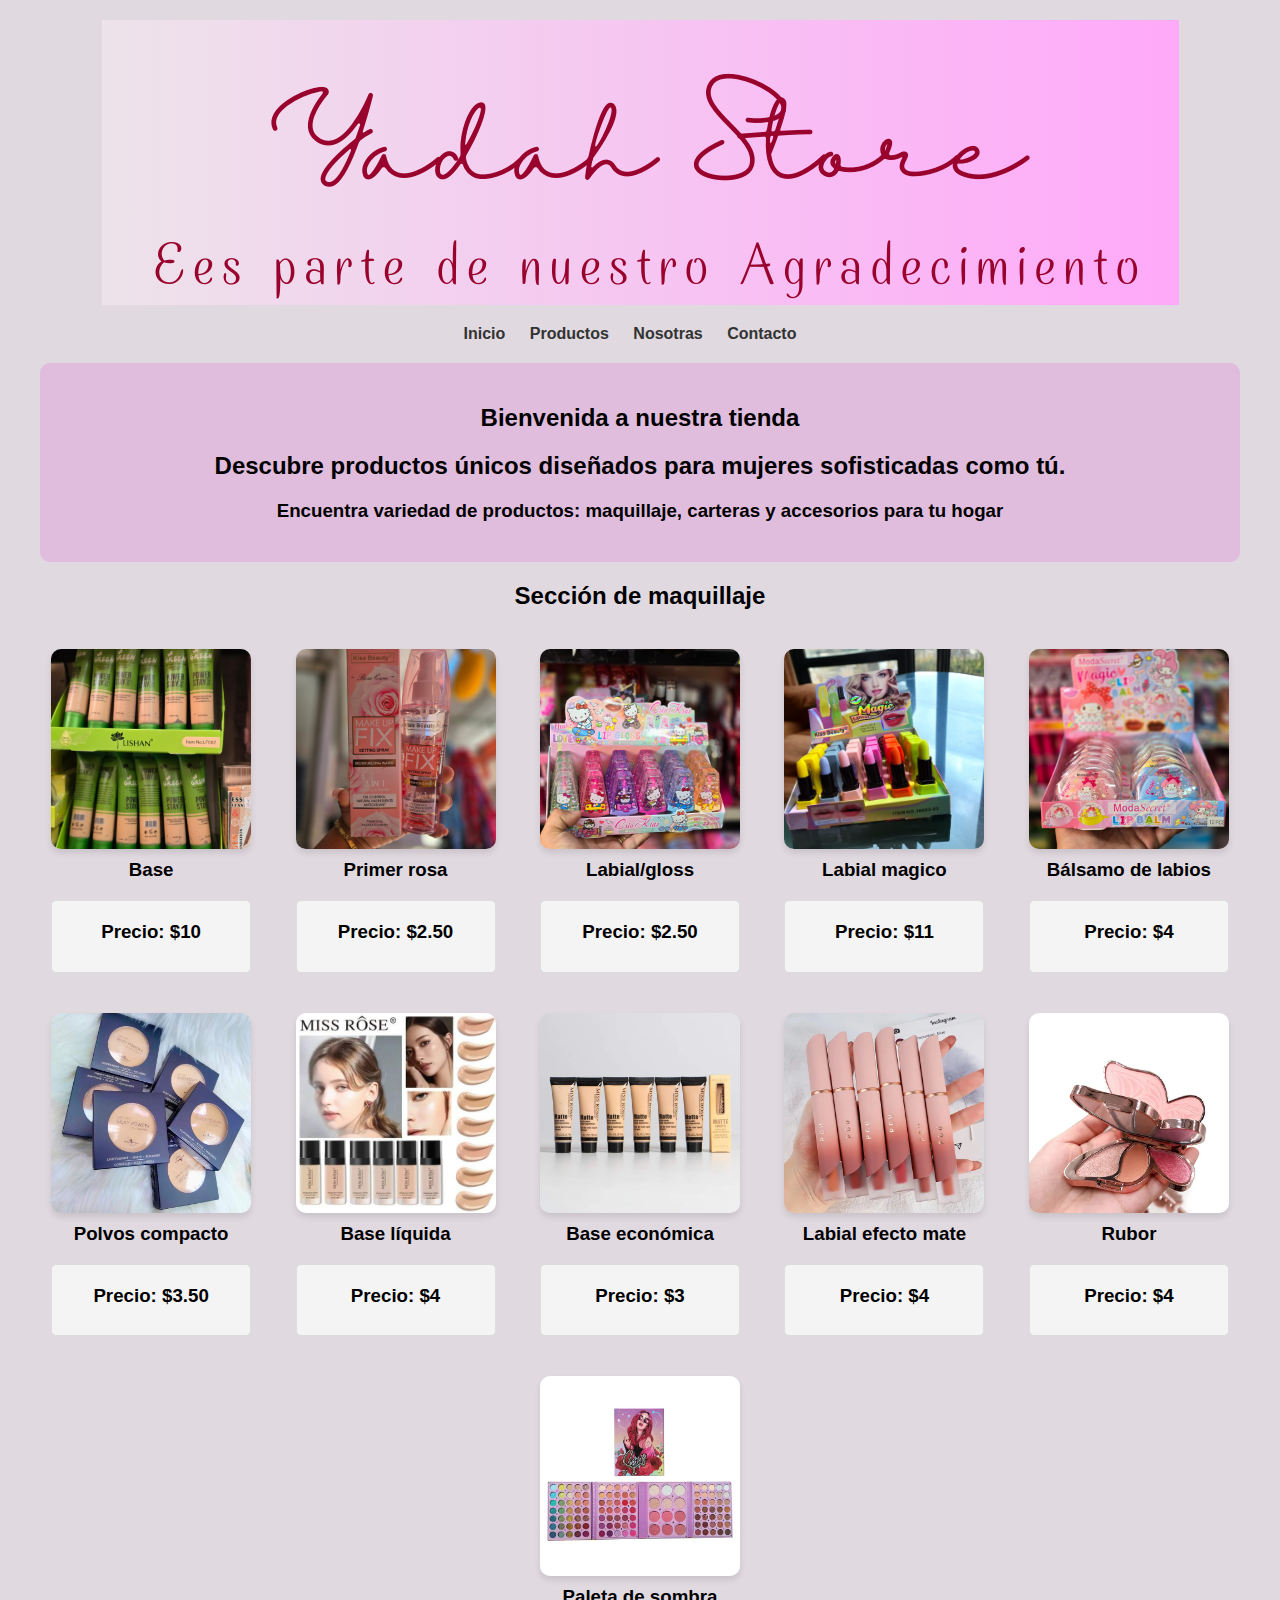
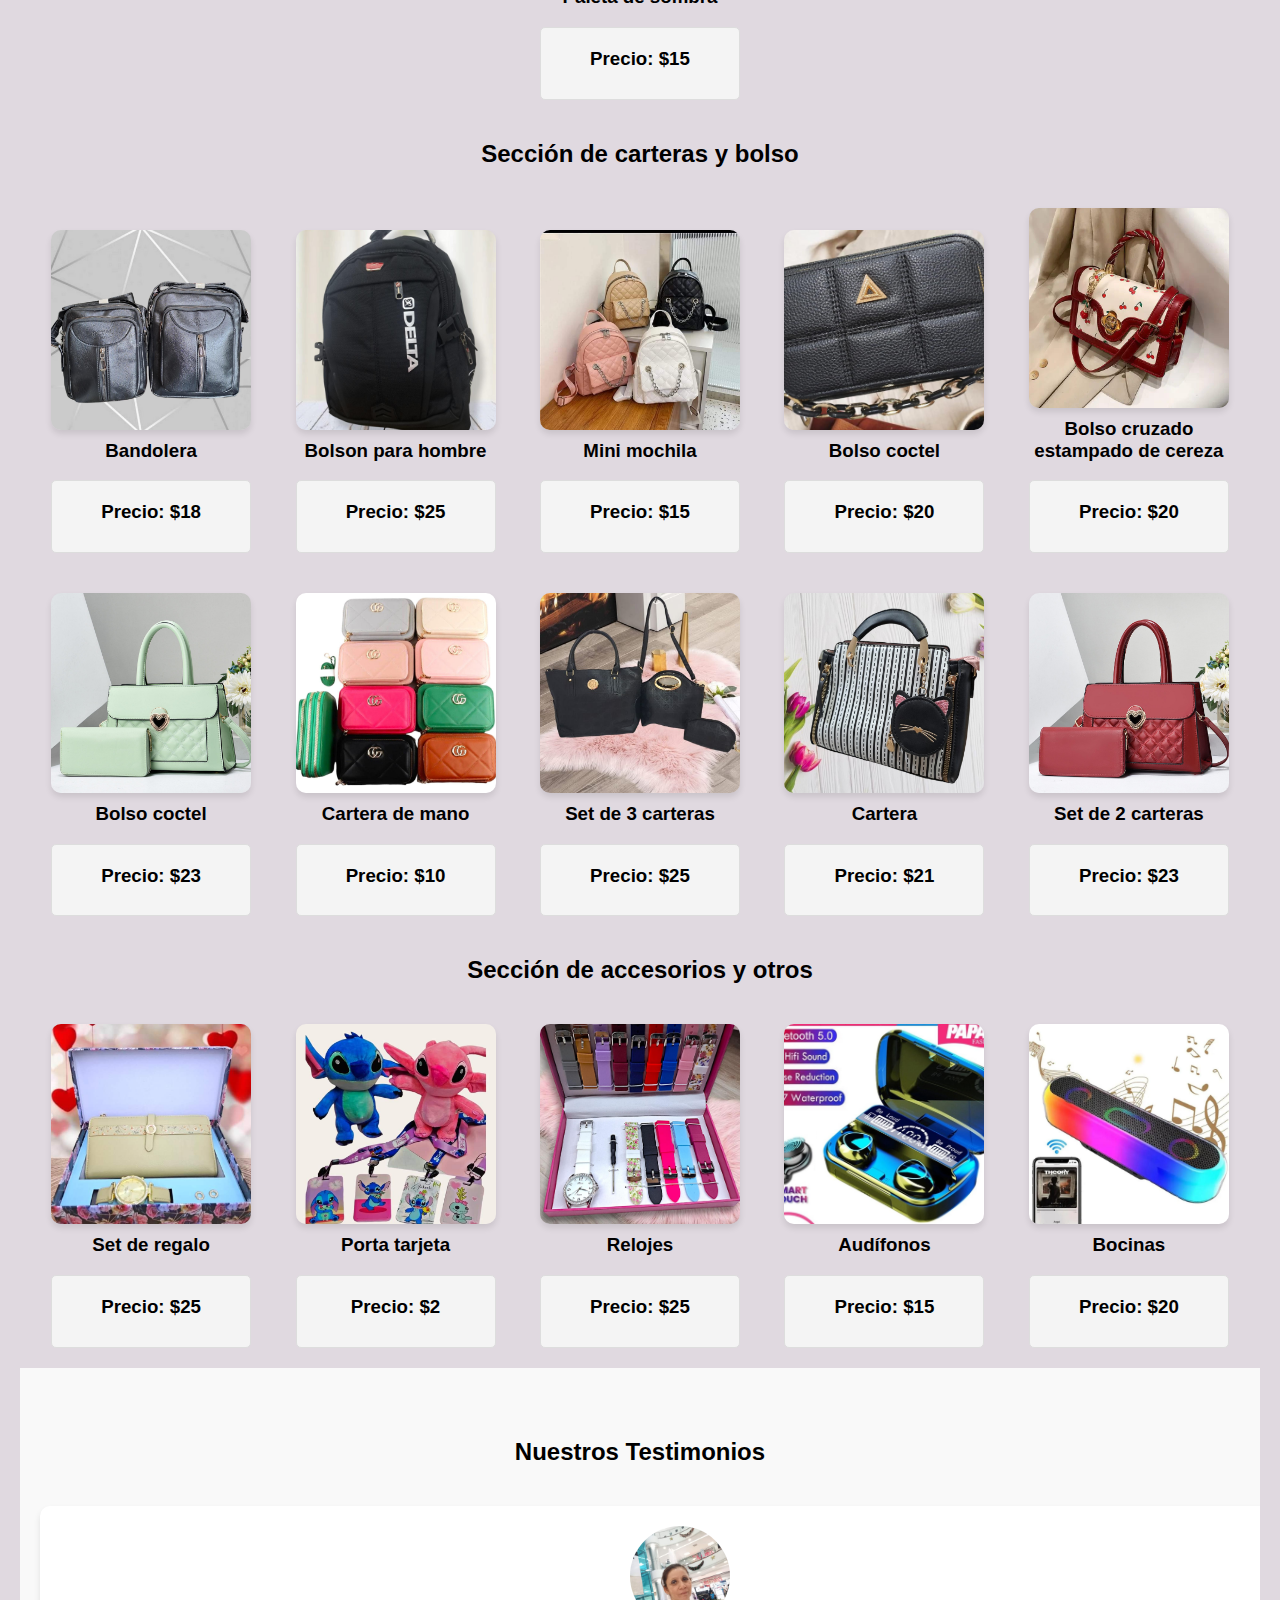
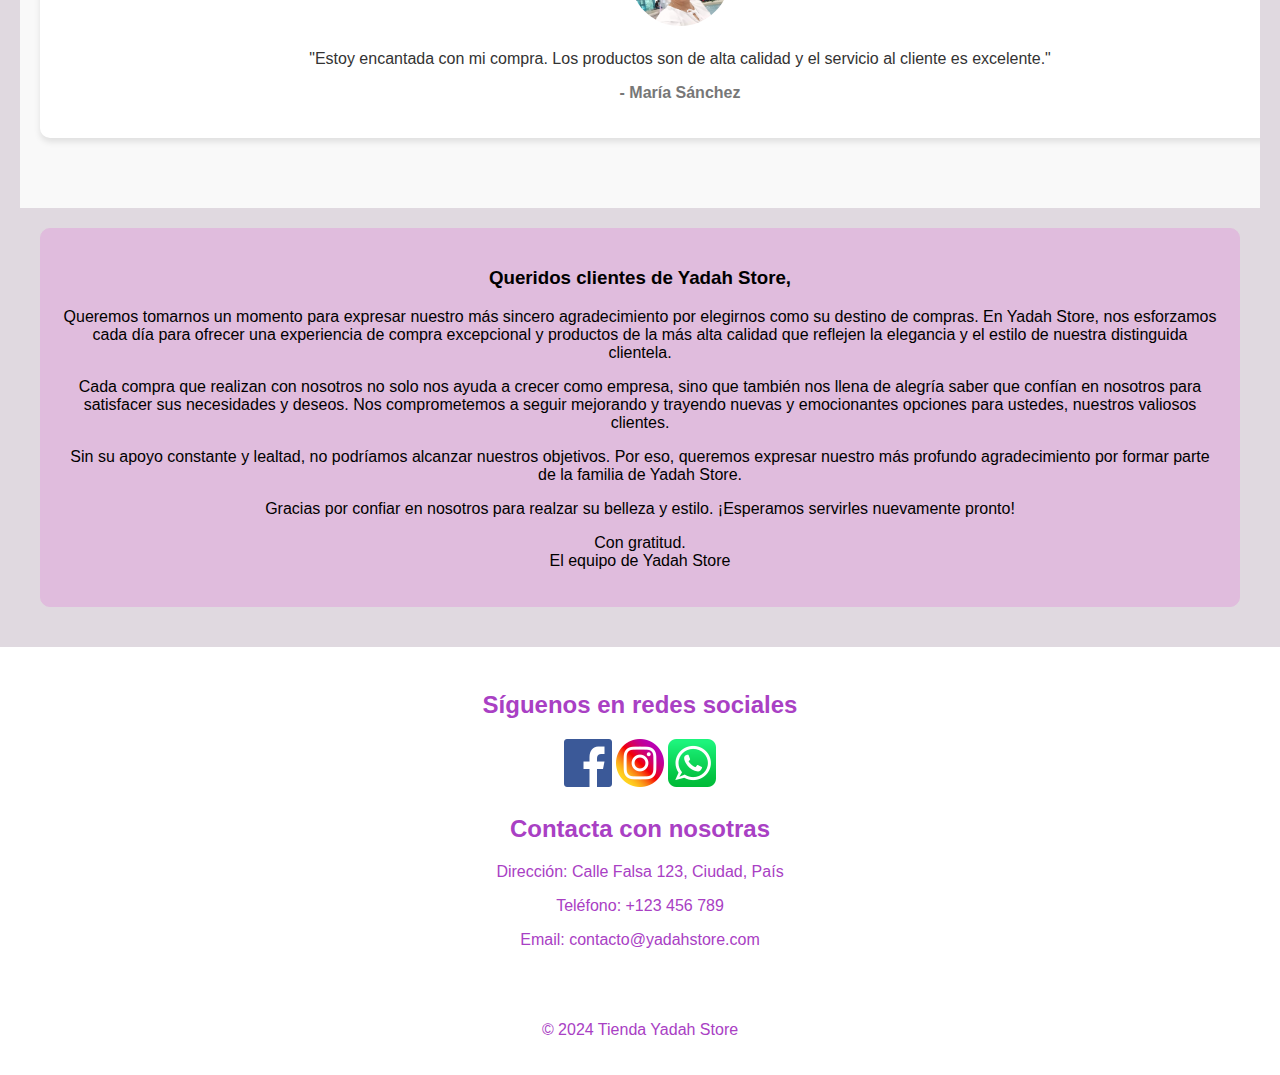
<file: index.html>
<!DOCTYPE html>
<html lang="en">
<head>
    <meta charset="UTF-8">
    <meta name="viewport" content="width=device-width, initial-scale=1.0">
    <title>Yadah Store</title>
    <link rel="stylesheet" href="css/Estilo.css">
    <script src="js/script.js"></script>
    <link rel="shortcut icon" href="Imegenes para el diseño we/icono Yaday Store.png" type="image/x-icon">
</head>
<!-- Violeta Sofia Martinez Puente 
Dalila Astrid Murcia Medina
ovidio jonathan zacapa patriz
emelin stefany miranda de valencia
 -->
 <body>
    <header>
        <div class="contenedor" style="text-align: center;"></div>
        <img src="Imegenes para el diseño we/Yaday Store (1).png">
        <nav>
            <ul>
                
                <li><a href="index.html">Inicio</a></li>
                <li><a href="#maquillaje">Productos</a></li>
                <li><a href="#nosotras">Nosotras</a></li>
                <li><a href="#contacto">Contacto</a></li>
            </ul>
        <section class="cuadro">
            <h2>Bienvenida a nuestra tienda</h2>
            <h2>Descubre productos únicos diseñados para mujeres sofisticadas como tú.</h2>
            <div class="cuadro-texto">
                <h3>Encuentra variedad de productos: maquillaje, carteras y accesorios para tu hogar</h3>
            </div>
        </section>
        <section id="maquillaje">
            <h2>Sección de maquillaje</h2>
            <div class="productos">
                <div class="producto">
                    <img src="Imegenes para el diseño we/bases.jpeg" alt="Base">
                    <h3>Base</h3>
                    <div class="precio-cuadro">
                        <h3>Precio: $10</h3>
                    </div>
                </div>
                <div class="producto">
                    <img src="Imegenes para el diseño we/agua de rosas.jpeg" alt="Primer rosa">
                    <h3>Primer rosa</h3>
                    <div class="precio-cuadro">
                        <h3>Precio: $2.50</h3>
                    </div>
                </div>
                <div class="producto">
                    <img src="Imegenes para el diseño we/lip gloos hello.jpeg" alt="Labial/gloss">
                    <h3>Labial/gloss</h3>
                    <div class="precio-cuadro">
                        <h3>Precio: $2.50</h3>
                    </div>
                </div>
                <div class="producto">
                    <img src="Imegenes para el diseño we/lip magic.jpeg" alt="Labial magico">
                    <h3>Labial magico</h3>
                    <div class="precio-cuadro">
                        <h3>Precio: $11</h3>
                    </div>
                </div>
                <div class="producto">
                    <img src="Imegenes para el diseño we/lip balm.jpeg" alt="Bálsamo de labios">
                    <h3>Bálsamo de labios</h3>
                    <div class="precio-cuadro">
                        <h3>Precio: $4</h3>
                    </div>
                </div>
                <div class="producto">
                    <img src="Imegenes para el diseño we/polvos.jpeg" alt="Polvos compacto">
                    <h3>Polvos compacto</h3>
                    <div class="precio-cuadro">
                        <h3>Precio: $3.50</h3>
                    </div>
                </div>
                <div class="producto">
                    <img src="Imegenes para el diseño we/base.jpeg" alt="Base líquida">
                    <h3>Base líquida</h3>
                    <div class="precio-cuadro">
                        <h3>Precio: $4</h3>
                    </div>
                </div>
                <div class="producto">
                    <img src="Imegenes para el diseño we/base (2).jpeg" alt="Base económica">
                    <h3>Base económica</h3>
                    <div class="precio-cuadro">
                        <h3>Precio: $3</h3>
                    </div>
                </div>
                <div class="producto">
                    <img src="Imegenes para el diseño we/labiales.jpeg" alt="Labial efecto mate">
                    <h3>Labial efecto mate</h3>
                    <div class="precio-cuadro">
                        <h3>Precio: $4</h3>
                    </div>
                </div>
                <div class="producto">
                    <img src="Imegenes para el diseño we/sombras.jpeg" alt="Rubor">
                    <h3>Rubor</h3>
                    <div class="precio-cuadro">
                        <h3>Precio: $4</h3>
                    </div>
                </div>
                <div class="producto">
                    <img src="Imegenes para el diseño we/paleta de maquillaje.jpeg" alt="Paleta de sombra">
                    <h3>Paleta de sombra</h3>
                    <div class="precio-cuadro">
                        <h3>Precio: $15</h3>
                    </div>
                </div>
            </div>
         </section>
         <!-- Más secciones de productos aquí -->
         <section class="productos">
            <h2>Sección de carteras y bolso</h2>
            <div class="producto">
                <img src="Imegenes para el diseño we/bandoleras.jpeg" alt="Bandolera">
                <h3>Bandolera</h3>
                <div class="precio-cuadro">
                    <h3>Precio: $18</h3>
                </div>
            </div>
            <div class="producto">
                <img src="Imegenes para el diseño we/bolson hombre.jpeg" alt="Bolson para hombre">
                <h3>Bolson para hombre</h3>
                <div class="precio-cuadro">
                    <h3>Precio: $25</h3>
                </div>
            </div>
            <div class="producto">
                <img src="Imegenes para el diseño we/bolsones.jpeg" alt="Mini mochila">
                <h3>Mini mochila</h3>
                <div class="precio-cuadro">
                    <h3>Precio: $15</h3>
                </div>
            </div>
            <div class="producto">
                <img src="Imegenes para el diseño we/cartera de mano.jpeg" alt="Bolso coctel">
                <h3>Bolso coctel</h3>
                <div class="precio-cuadro">
                    <h3>Precio: $20</h3>
                </div>
            </div>
            <div class="producto">
                <img src="Imegenes para el diseño we/carteras cerr.jpeg" alt="Bolso cruzado estampado de cereza">
                <h3>Bolso cruzado estampado de cereza</h3>
                <div class="precio-cuadro">
                    <h3>Precio: $20</h3>
                </div>
            </div>
            <div class="producto">
                <img src="Imegenes para el diseño we/cartera2.jpeg" alt="Bolso coctel">
                <h3>Bolso coctel</h3>
                <div class="precio-cuadro">
                    <h3>Precio: $23</h3>
                </div>
            </div>
            <div class="producto">
                <img src="Imegenes para el diseño we/carteras.jpeg" alt="Cartera de mano">
                <h3>Cartera de mano</h3>
                <div class="precio-cuadro">
                    <h3>Precio: $10</h3>
                </div>
            </div>
            <div class="producto">
                <img src="Imegenes para el diseño we/set carteras.jpeg" alt="Set de 3 carteras">
                <h3>Set de 3 carteras</h3>
                <div class="precio-cuadro">
                    <h3>Precio: $25</h3>
                </div>
            </div>
            <div class="producto">
                <img src="Imegenes para el diseño we/cartera3.jpeg" alt="Cartera">
                <h3>Cartera</h3>
                <div class="precio-cuadro">
                    <h3>Precio: $21</h3>
                </div>
            </div>
            <div class="producto">
                <img src="Imegenes para el diseño we/set de 2 piezas carteras.jpeg" alt="Set de 2 carteras">
                <h3>Set de 2 carteras</h3>
                <div class="precio-cuadro">
                    <h3>Precio: $23</h3>
                </div>
            </div>
        </section>
        <section class="productos">
            <h2>Sección de accesorios y otros</h2>
        
            <div class="producto">
                <a href="detalle_set_regalo.html">
                    <img src="Imegenes para el diseño we/ser de regalo.jpeg" alt="Set de regalo">
                </a>
                <h3>Set de regalo</h3>
                <div class="precio-cuadro">
                    <h3>Precio: $25</h3>
                </div>
            </div>
        
            <div class="producto">
                <a href="detalle_porta_tarjeta.html">
                    <img src="Imegenes para el diseño we/porta tarjetas.jpeg" alt="Porta tarjeta">
                </a>
                <h3>Porta tarjeta</h3>
                <div class="precio-cuadro">
                    <h3>Precio: $2</h3>
                </div>
            </div>
        
            <div class="producto">
                <a href="detalle_relojes.html">
                    <img src="Imegenes para el diseño we/Relojes.jpeg" alt="Relojes">
                </a>
                <h3>Relojes</h3>
                <div class="precio-cuadro">
                    <h3>Precio: $25</h3>
                </div>
            </div>
        
            <div class="producto">
                <a href="detalle_audifonos.html">
                    <img src="Imegenes para el diseño we/audifonos.jpeg" alt="Audífonos">
                </a>
                <h3>Audífonos</h3>
                <div class="precio-cuadro">
                    <h3>Precio: $15</h3>
                </div>
            </div>
        
            <div class="producto">
                <a href="detalle_bocinas.html">
                    <img src="Imegenes para el diseño we/bocina.jpeg" alt="Bocinas">
                </a>
                <h3>Bocinas</h3>
                <div class="precio-cuadro">
                    <h3>Precio: $20</h3>
                </div>
            </div>
        </section>
        <section class="testimonios">
            <h2>Nuestros Testimonios</h2>
            <div class="carousel">
                <div class="carousel-inner">
                    <div class="testimonio active">
                        <div class="imagen-testimonio">
                            <img src="Imegenes para el diseño we/señora 3.jpeg" alt="Testimonio 1">
                        </div>
                        <p class="texto-testimonio">"Estoy encantada con mi compra. Los productos son de alta calidad y el servicio al cliente es excelente."</p>
                        <p class="nombre-cliente">- María Sánchez</p>
                    </div>
        
                    <div class="testimonio">
                        <div class="imagen-testimonio">
                            <img src="Imegenes para el diseño we/señora 2.jpeg" alt="Testimonio 2">
                        </div>
                        <p class="texto-testimonio">"Nunca antes había encontrado productos tan perfectos para mi piel. ¡Definitivamente los recomendaré!."</p>
                        <p class="nombre-cliente">- Carla María</p>
                    </div>
        
                    <div class="testimonio">
                        <div class="imagen-testimonio">
                            <img src="Imegenes para el diseño we/señora 1.jpeg" alt="Testimonio 3">
                        </div>
                        <p class="texto-testimonio">"Son de excelente calidad y buen precio. La vendedora muy amable."</p>
                        <p class="nombre-cliente">- Andrea López</p>
                    </div>
                </div>
        
                <a class="carousel-control prev" href="#carouselExampleControls" role="button" data-slide="prev">
                    <span class="carousel-control-prev-icon" aria-hidden="true"></span>
                    <span class="sr-only"></span>
                </a>
                
                <a class="carousel-control next" href="#carouselExampleControls" role="button" data-slide="next">
                    <span class="carousel-control-next-icon" aria-hidden="true"></span>
                    <spa class="sr-only">
                </a>
            </div>
        </section>
</section>
<section id="nosotras">
    <div class="cuadro">
        <h3>Queridos clientes de Yadah Store,</h3>
        <p>Queremos tomarnos un momento para expresar nuestro más sincero agradecimiento por elegirnos como su destino de compras. En Yadah Store, nos esforzamos cada día para ofrecer una experiencia de compra excepcional y productos de la más alta calidad que reflejen la elegancia y el estilo de nuestra distinguida clientela.</p>
        <p>Cada compra que realizan con nosotros no solo nos ayuda a crecer como empresa, sino que también nos llena de alegría saber que confían en nosotros para satisfacer sus necesidades y deseos. Nos comprometemos a seguir mejorando y trayendo nuevas y emocionantes opciones para ustedes, nuestros valiosos clientes.</p>
        <p>Sin su apoyo constante y lealtad, no podríamos alcanzar nuestros objetivos. Por eso, queremos expresar nuestro más profundo agradecimiento por formar parte de la familia de Yadah Store.</p>
  <p>Gracias por confiar en nosotros para realzar su belleza y estilo. ¡Esperamos servirles nuevamente pronto!</p>
        <p>Con gratitud.<br>El equipo de Yadah Store</p>
    </div>
</section>
</header>
<footer>
<div class="contenedor">
    <div class="cuadro-redes">
        <h3>Síguenos en redes sociales</h3>
        <div id="contacto">
            <a href="https://www.facebook.com/profile.php?id=100095269522471&mibextid=ZbWKwL" target="_blank"><img src="Imegenes para el diseño we/317727_facebook_social media_social_icon.png" alt="Facebook"></a>
            <a href="https://www.instagram.com/yadah_store2023?utm_source=qr&igsh=dHdxd3p3bmFxbmc3" target="_blank"><img src="Imegenes para el diseño we/3225191_app_instagram_logo_media_popular_icon (1).png" alt="Instagram"></a>
            <a href="https://wa.me/qr/DVQPCH6FR6S5F1" target="_blank"><img src="Imegenes para el diseño we/4102606_applications_media_social_whatsapp_icon.png" alt="Whatsapp"></a>
        </div>
    </div>
</div>
    <div class="cuadro-txt">
        <h3>Contacta con nosotras</h3>
        <p>Dirección: Calle Falsa 123, Ciudad, País</p>
        <p>Teléfono: +123 456 789</p>
        <p>Email: contacto@yadahstore.com</p>
    </div>
</div>
</footer>

<footer>
<p>&copy; 2024 Tienda Yadah Store</p>
</footer>
</body>
</html>
</file>
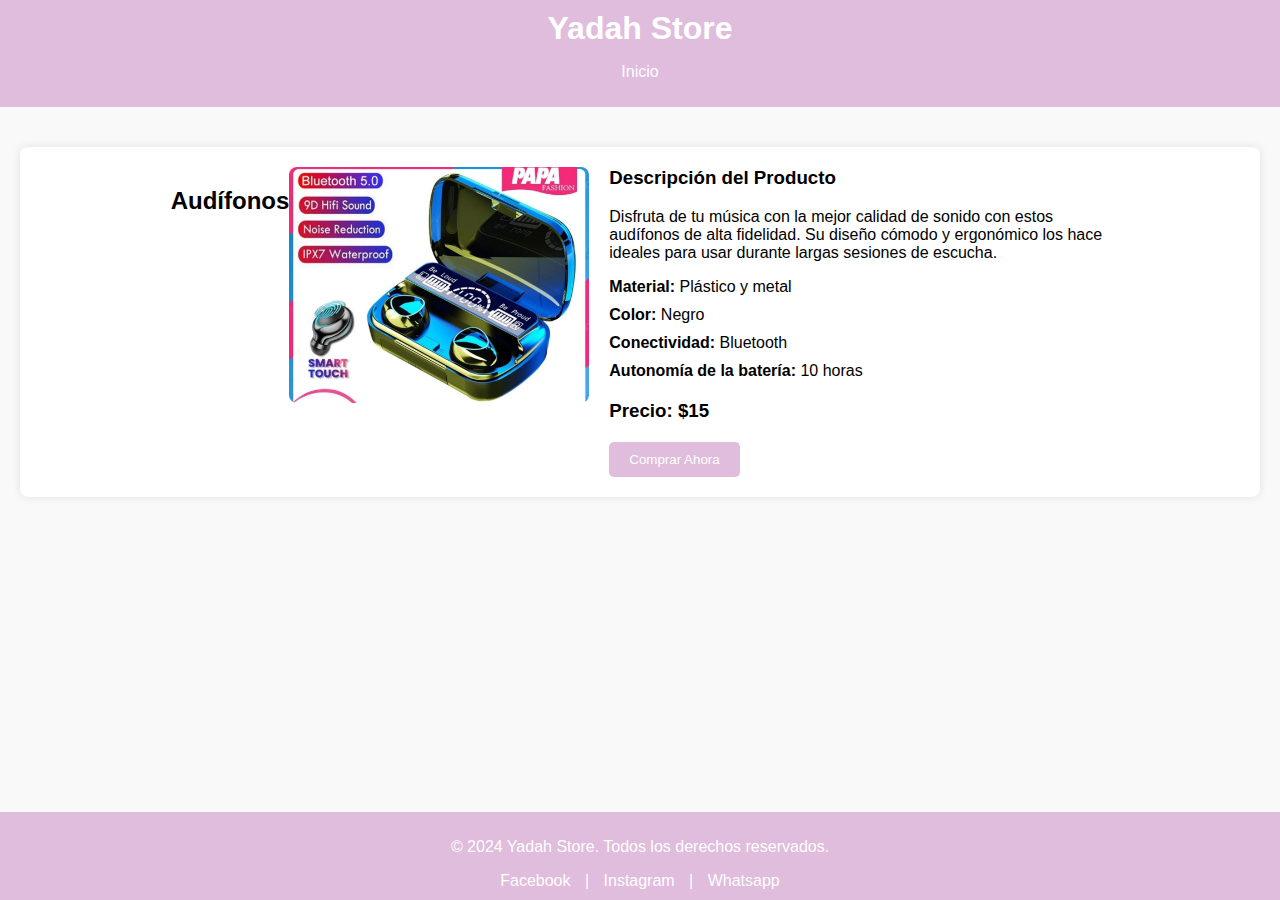
<file: detalle_audifonos.html>
<!DOCTYPE html>
<html lang="es">
<head>
    <meta charset="UTF-8">
    <meta name="viewport" content="width=device-width, initial-scale=1.0">
    <title>Detalles de los Audífonos</title>
    <link rel="stylesheet" href="css/css_detalles_audifinos.css">
</head>
<body>
    <header>
        <h1>Yadah Store</h1>
        <nav>
            <ul>
                <li><a href="index.html">Inicio</a></li>
            </ul>
        </nav>
    </header>
    <main>
        <section class="producto-detalle">
            <h2>Audífonos</h2>
            <div class="producto-imagen">
                <img src="Imegenes para el diseño we/audifonos.jpeg" alt="Audífonos">
            </div>
            <div class="producto-info">
                <h3>Descripción del Producto</h3>
                <p>Disfruta de tu música con la mejor calidad de sonido con estos audífonos de alta fidelidad. Su diseño cómodo y ergonómico los hace ideales para usar durante largas sesiones de escucha.</p>
                <ul>
                    <li><strong>Material:</strong> Plástico y metal</li>
                    <li><strong>Color:</strong> Negro</li>
                    <li><strong>Conectividad:</strong> Bluetooth</li>
                    <li><strong>Autonomía de la batería:</strong> 10 horas</li>
                </ul>
                <div class="precio">
                    <h3>Precio: $15</h3>
                </div>
                <button class="comprar-btn">Comprar Ahora</button>
            </div>
        </section>
    </main>
    <footer>
        <p>&copy; 2024 Yadah Store. Todos los derechos reservados.</p>
        <div class="redes-sociales">
            <a href="https://www.facebook.com/profile.php?id=100095269522471&mibextid=ZbWKwL" target="_blank">Facebook</a> |
            <a href="https://www.instagram.com/yadah_store2023?utm_source=qr&igsh=dHdxd3p3bmFxbmc3" target="_blank">Instagram</a> |
            <a href="https://wa.me/qr/DVQPCH6FR6S5F1" target="_blank">Whatsapp</a>
        </div>
    </footer>
</body>
</html>
</file>
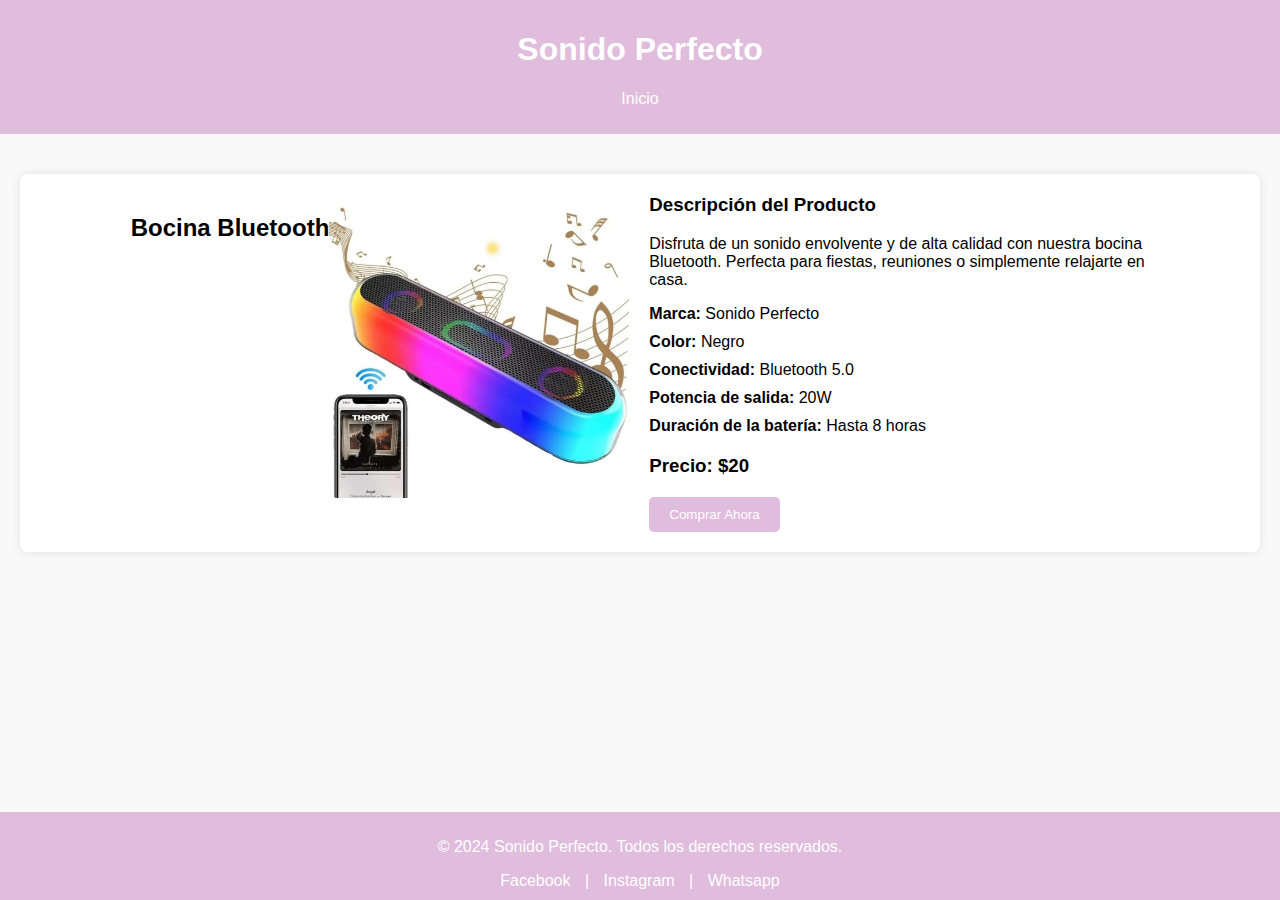
<file: detalle_bocinas.html>
<!DOCTYPE html>
<html lang="es">
<head>
    <meta charset="UTF-8">
    <meta name="viewport" content="width=device-width, initial-scale=1.0">
    <title>Detalles de la Bocina</title>
    <link rel="stylesheet" href="css/css_detalle_boina.css">
</head>
<body>
    <header>
        <h1>Sonido Perfecto</h1>
        <nav>
            <ul>
                <li><a href="index.html">Inicio</a></li>
            </ul>
        </nav> 
    </header>
    <main>
        <section class="producto-detalle">
            <h2>Bocina Bluetooth</h2>
            <div class="producto-imagen">
                <img src="Imegenes para el diseño we/bocina.jpeg" alt="Bocina Bluetooth">
            </div>
            <div class="producto-info">
                <h3>Descripción del Producto</h3>
                <p>Disfruta de un sonido envolvente y de alta calidad con nuestra bocina Bluetooth. Perfecta para fiestas, reuniones o simplemente relajarte en casa.</p>
                <ul>
                    <li><strong>Marca:</strong> Sonido Perfecto</li>
                    <li><strong>Color:</strong> Negro</li>
                    <li><strong>Conectividad:</strong> Bluetooth 5.0</li>
                    <li><strong>Potencia de salida:</strong> 20W</li>
                    <li><strong>Duración de la batería:</strong> Hasta 8 horas</li>
                </ul>
                <div class="precio">
                    <h3>Precio: $20</h3>
                </div>
                <button class="comprar-btn">Comprar Ahora</button>
            </div>
        </section>
    </main>
    <footer>
        <p>&copy; 2024 Sonido Perfecto. Todos los derechos reservados.</p>
        <div class="redes-sociales">
            <a href="https://www.facebook.com/sonidoperfecto" target="_blank">Facebook</a> |
            <a href="https://www.instagram.com/sonidoperfecto" target="_blank">Instagram</a> |
            <a href="https://wa.me/1234567890" target="_blank">Whatsapp</a>
        </div>
    </footer>
</body>
</html>
</file>
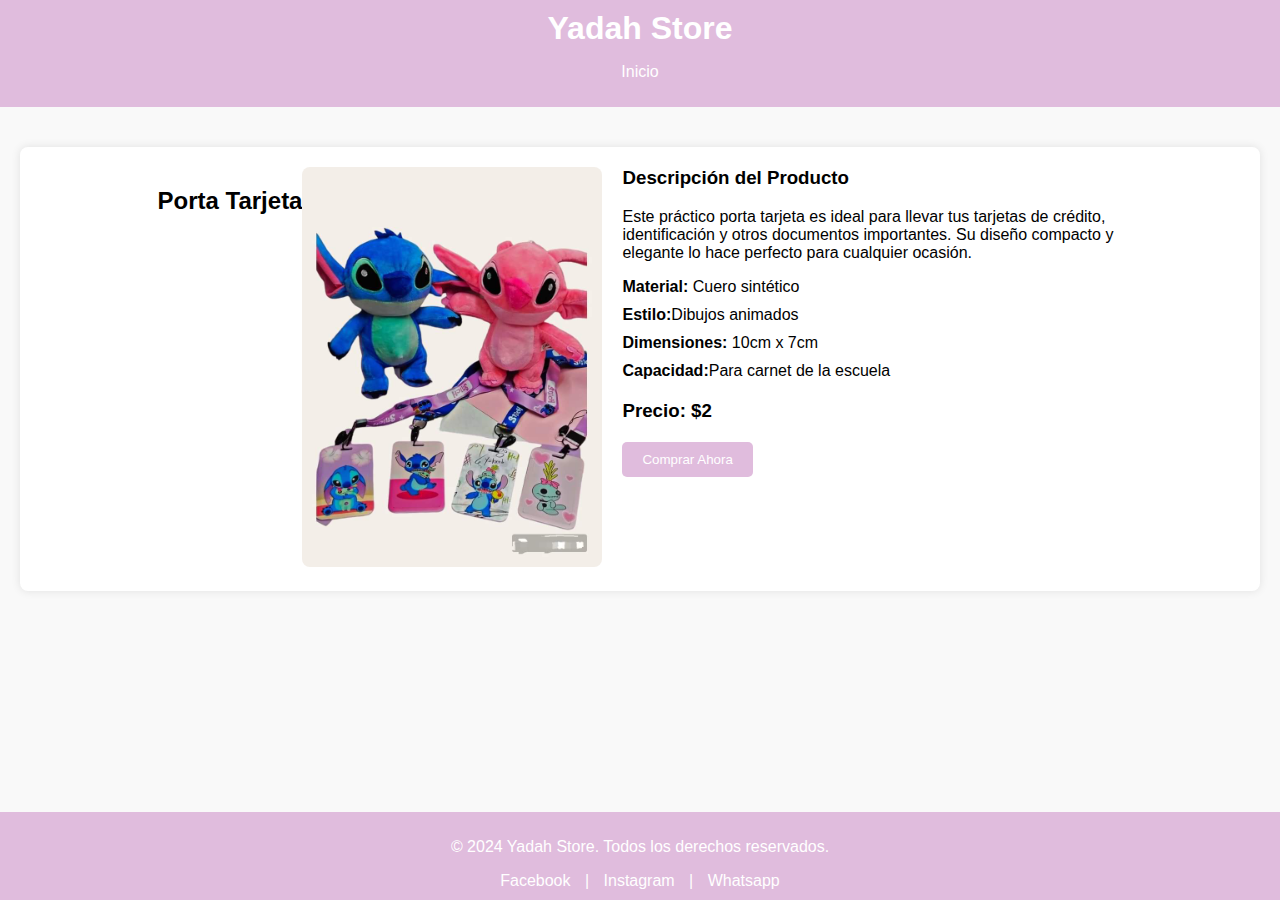
<file: detalle_porta_tarjeta.html>
<!DOCTYPE html>
<html lang="es">
<head>
    <meta charset="UTF-8">
    <meta name="viewport" content="width=device-width, initial-scale=1.0">
    <title>Detalles del Porta Tarjeta</title>
    <link rel="stylesheet" href="css/css_porta_tarjeta.css">
</head>
<body>
    <header>
        <h1>Yadah Store</h1>
        <nav>
            <ul>
                <li><a href="index.html">Inicio</a></li>
            </ul>
        </nav>
    </header>
    <main>
        <section class="producto-detalle">
            <h2>Porta Tarjeta</h2>
            <div class="producto-imagen">
                <img src="Imegenes para el diseño we/porta tarjetas.jpeg" alt="Porta Tarjeta">
            </div>
            <div class="producto-info">
                <h3>Descripción del Producto</h3>
                <p>Este práctico porta tarjeta es ideal para llevar tus tarjetas de crédito, identificación y otros documentos importantes. Su diseño compacto y elegante lo hace perfecto para cualquier ocasión.</p>
                <ul>
                    <li><strong>Material:</strong> Cuero sintético</li>
                    <li><strong>Estilo:</strong>Dibujos animados </li>
                    <li><strong>Dimensiones:</strong> 10cm x 7cm</li>
                    <li><strong>Capacidad:</strong>Para carnet de la escuela </li>
                </ul>
                <div class="precio">
                    <h3>Precio: $2</h3>
                </div>
                <button class="comprar-btn">Comprar Ahora</button>
            </div>
        </section>
    </main>
    <footer>
        <p>&copy; 2024 Yadah Store. Todos los derechos reservados.</p>
        <div class="redes-sociales">
            <a href="https://www.facebook.com/profile.php?id=100095269522471&mibextid=ZbWKwL" target="_blank">Facebook</a> |
            <a href="https://www.instagram.com/yadah_store2023?utm_source=qr&igsh=dHdxd3p3bmFxbmc3" target="_blank">Instagram</a> |
            <a href="https://wa.me/qr/DVQPCH6FR6S5F1" target="_blank">Whatsapp</a>
        </div>
    </footer>
</body>
</html>
</file>
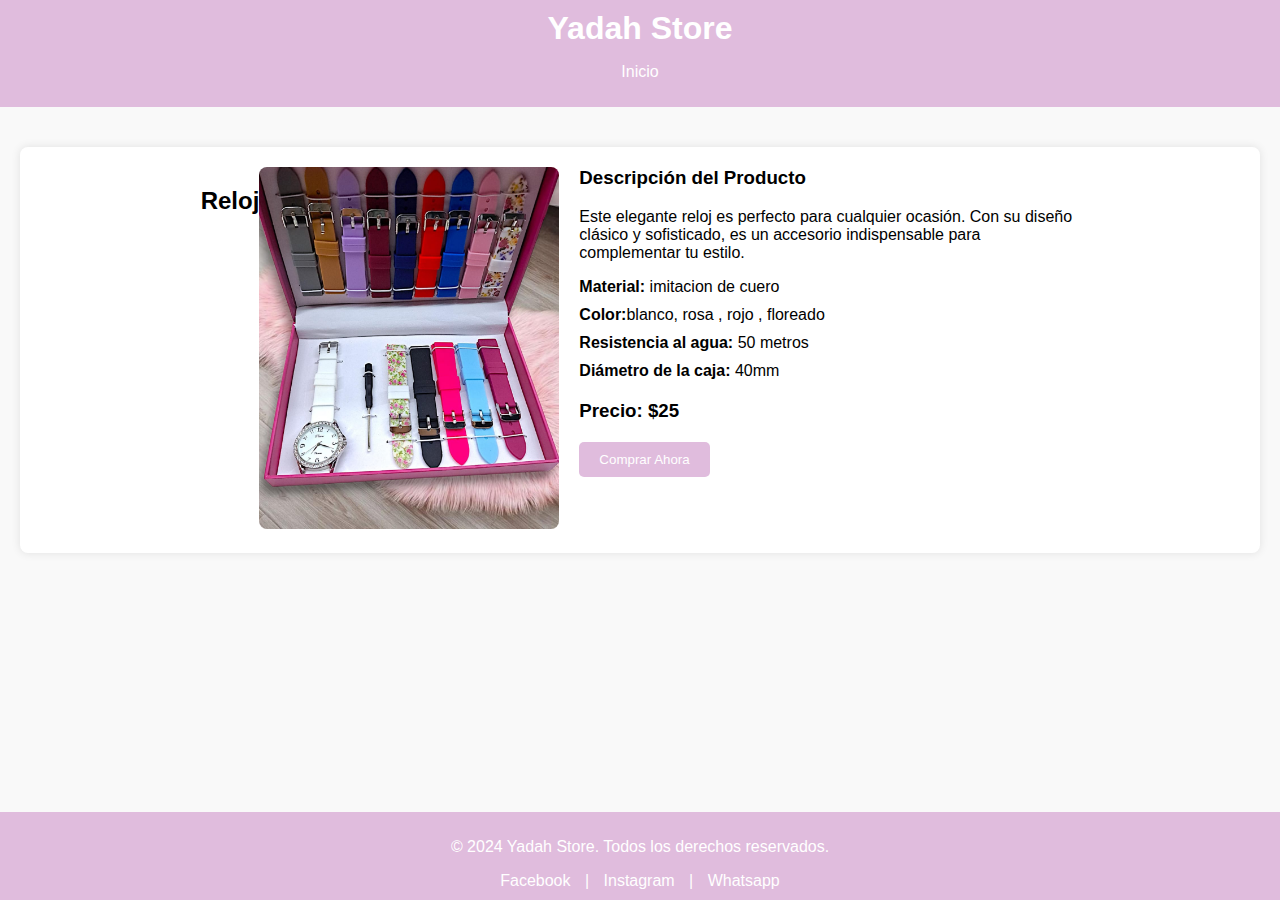
<file: detalle_relojes.html>
<!DOCTYPE html>
<html lang="es">
<head>
    <meta charset="UTF-8">
    <meta name="viewport" content="width=device-width, initial-scale=1.0">
    <title>Detalles del Reloj</title>
    <link rel="stylesheet" href="css/css_relojes.css">
</head>
<body>
    <header>
        <h1>Yadah Store</h1>
        <nav>
            <ul>
                <li><a href="index.html">Inicio</a></li>
            </ul>
        </nav>
    </header>
    <main>
        <section class="producto-detalle">
            <h2>Reloj</h2>
            <div class="producto-imagen">
                <img src="Imegenes para el diseño we/Relojes.jpeg" alt="Reloj">
            </div>
            <div class="producto-info">
                <h3>Descripción del Producto</h3>
                <p>Este elegante reloj es perfecto para cualquier ocasión. Con su diseño clásico y sofisticado, es un accesorio indispensable para complementar tu estilo.</p>
                <ul>
                    <li><strong>Material:</strong> imitacion de cuero </li>
                    <li><strong>Color:</strong>blanco, rosa , rojo , floreado </li>
                    <li><strong>Resistencia al agua:</strong> 50 metros</li>
                    <li><strong>Diámetro de la caja:</strong> 40mm</li>
                </ul>
                <div class="precio">
                    <h3>Precio: $25</h3>
                </div>
                <button class="comprar-btn">Comprar Ahora</button>
            </div>
        </section>
    </main>
    <footer>
        <p>&copy; 2024 Yadah Store. Todos los derechos reservados.</p>
        <div class="redes-sociales">
            <a href="https://www.facebook.com/profile.php?id=100095269522471&mibextid=ZbWKwL" target="_blank">Facebook</a> |
            <a href="https://www.instagram.com/yadah_store2023?utm_source=qr&igsh=dHdxd3p3bmFxbmc3" target="_blank">Instagram</a> |
            <a href="https://wa.me/qr/DVQPCH6FR6S5F1" target="_blank">Whatsapp</a>
        </div>
    </footer>
</body>
</html>
</file>
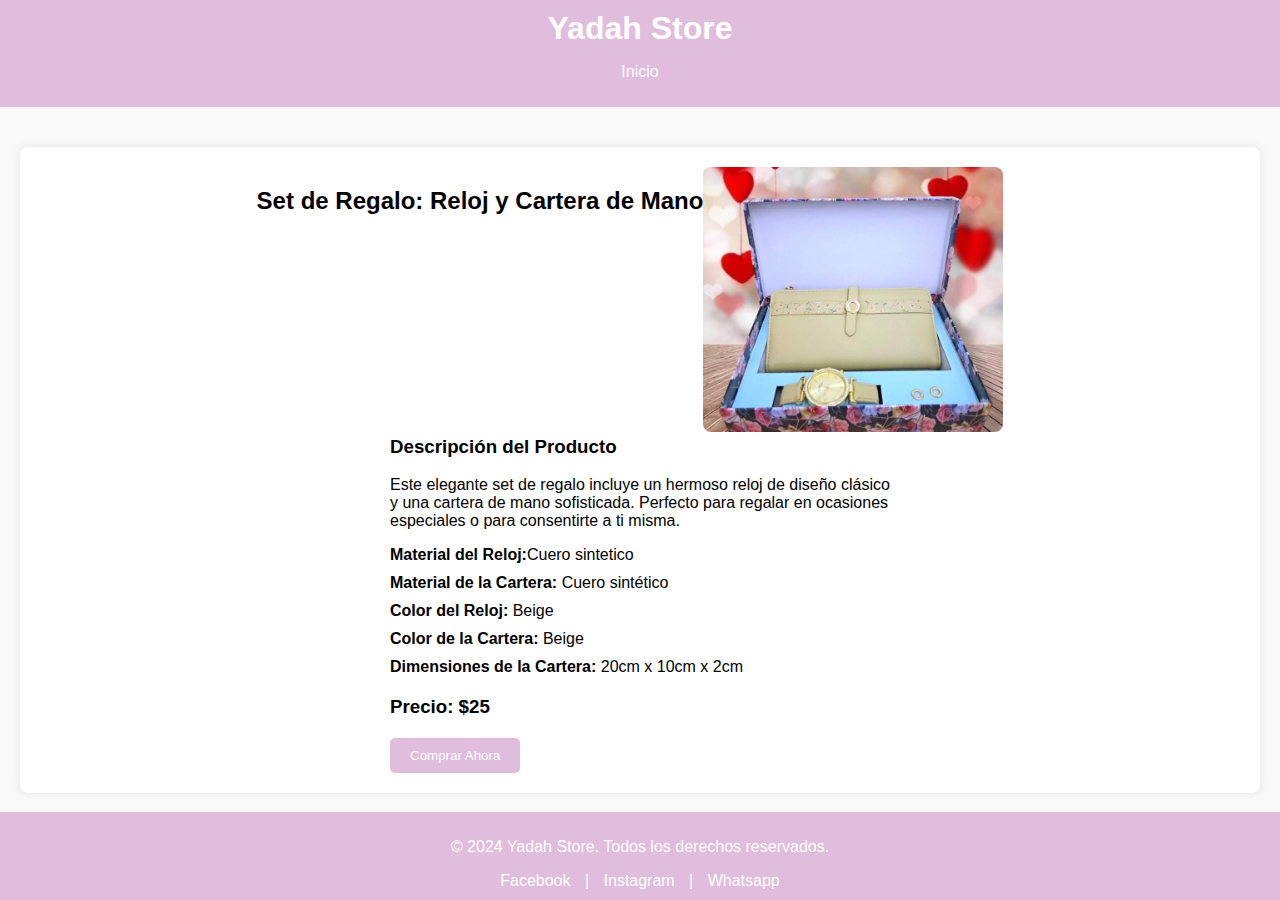
<file: detalle_set_regalo.html>
<!DOCTYPE html>
<html lang="es">
<head>
    <meta charset="UTF-8">
    <meta name="viewport" content="width=device-width, initial-scale=1.0">
    <title>Detalles del Set de Regalo</title>
    <link rel="stylesheet" href="css/css_set_regalo.css">
</head>
<body>
    <header>
        <h1>Yadah Store</h1>
        <nav>
            <ul>
                <li><a href="index.html">Inicio</a></li>
            </ul>
        </nav>
    </header>
    <main>
        <section class="producto-detalle">
            <h2>Set de Regalo: Reloj y Cartera de Mano</h2>
            <div class="producto-imagen">
                <img src="Imegenes para el diseño we/ser de regalo.jpeg" alt="Set de Regalo">
            </div>
            <div class="producto-info">
                <h3>Descripción del Producto</h3>
                <p>Este elegante set de regalo incluye un hermoso reloj de diseño clásico y una cartera de mano sofisticada. Perfecto para regalar en ocasiones especiales o para consentirte a ti misma.</p>
                <ul>
                    <li><strong>Material del Reloj:</strong>Cuero sintetico</li>
                    <li><strong>Material de la Cartera:</strong> Cuero sintético</li>
                    <li><strong>Color del Reloj:</strong> Beige</li>
                    <li><strong>Color de la Cartera:</strong> Beige</li>
                    <li><strong>Dimensiones de la Cartera:</strong> 20cm x 10cm x 2cm</li>
                </ul>
                <div class="precio">
                    <h3>Precio: $25</h3>
                </div>
                <button class="comprar-btn">Comprar Ahora</button>
            </div>
        </section>
    </main>
    <footer>
        <p>&copy; 2024 Yadah Store. Todos los derechos reservados.</p>
        <div class="redes-sociales">
            <a href="https://www.facebook.com/profile.php?id=100095269522471&mibextid=ZbWKwL" target="_blank">Facebook</a> |
            <a href="https://www.instagram.com/yadah_store2023?utm_source=qr&igsh=dHdxd3p3bmFxbmc3" target="_blank">Instagram</a> |
            <a href="https://wa.me/qr/DVQPCH6FR6S5F1" target="_blank">Whatsapp</a>
        </div>
    </footer>
</body>
</html>
</file>
<file: css/Estilo.css>
body {
    font-family: Arial, sans-serif;
    margin: 0;
    padding: 0;
}

header {
    background-color: #e0d9e0;
    padding: 20px;
    text-align: center;
}

header h1 {
    margin: 0;
    color: #333;
}

nav ul {
    list-style-type: none;
    padding: 0;
}

nav ul li {
    display: inline;
    margin-right: 20px;
}

nav ul li a {
    text-decoration: none;
    color: #333;
    font-weight: bold;
}

.banner {
    background-image: url('banner-image.jpg');
    background-size: cover;
    color: #191717;
    text-align: center;
    padding: 100px 0;
}

.cuadro {
    border: 1px solid #e0bcdd;
    padding: 20px;
    margin: 20px;
    border-radius: 10px;
    background-color: #e0bcdd;
    text-align: center;
}

.cuadro-texto {
    margin-top: 20px;
}

.productos {
    text-align: center;
}

.producto {
    display: inline-block;
    width: 200px;
    margin: 20px;
    text-align: center;
}

.producto img {
    display: block;
    margin: 0 auto;
    width: 200px; /* Ancho deseado */
    height: 200px; /* Alto deseado */
    object-fit: cover; /* Ajusta la imagen para cubrir el contenedor manteniendo la relación de aspecto */
    border-radius: 10px; /* Redondea las esquinas */
    box-shadow: 0 4px 6px rgba(0, 0, 0, 0.1); /* Agrega sombra */
}

.producto h3 {
    margin-top: 10px;
}

.producto p {
    margin-top: 5px;
}

.testimonios {
    text-align: center;
    padding: 50px 0;
    background-color: #f9f9f9;
    display: flex;
    flex-direction: column;
    justify-content: center;
    align-items: center;
    /* height: 100vh; */ /* Elimina o comenta esta línea para quitar la altura fija */
}

.testimonio {
    display: inline-block;
    width: 300px;
    margin: 20px;
    padding: 20px;
    background-color: #fff;
    border-radius: 10px;
    box-shadow: 0 4px 6px rgba(0, 0, 0, 0.1);
    flex: 0 0 100%;
    flex-direction: column;
    align-items: center;
    justify-content: center;
}

.imagen-testimonio {
    margin-bottom: 20px;
}

.imagen-testimonio img {
    width: 100px;
    height: 100px;
    border-radius: 50%;
    object-fit: cover;
}

.texto-testimonio {
    font-size: 16px;
    color: #333;
    margin-bottom: 10px;
}

.carousel-container {
    display: flex;
    justify-content: center;
    align-items: center;
    width: 100%;
    max-width: 800px;
    position: relative;
}

.carousel {
    overflow: hidden;
    width: 100%;
}

.carousel-inner {
    display: flex;
    transition: transform 0.5s ease;
    width: 100%;
}

.carousel-control {
    position: absolute;
    top: 50%;
    transform: translateY(-50%);
    font-size: 24px;
    color: #333;
    cursor: pointer;
    background: none;
    border: none;
    outline: none;
}

.prev {
    left: -50px;
}

.next {
    right: -50px;
}

.nombre-cliente {
    font-weight: bold;
    color: #777;
}

footer {
    background-color:  #fff;
    color: #a940c4;
    text-align: center;
    padding: 20px 0;
}

.contenedor {
    max-width: 1200px;
    margin: 0 auto;
    display: flex;
    justify-content: space-around;
    align-items: flex-start;
}

.cuadro-redes,
.cuadro-txt {
    flex-basis: 45%;
}

.cuadro-redes h3,
.cuadro-txt h3 {
    font-size: 24px;
    margin-bottom: 20px;
}

.redes {
    display: flex;
    justify-content: center;
    align-items: center;
}

.redes a {
    margin: 0 10px;
}

.redes img {
    width: 40px;
    height: 40px;
}

/* Estilos específicos para el cuadro del precio */
.precio-cuadro {
    margin-top: 10px;
    padding: 10px;
    background-color: #f4f4f4;
    border: 1px solid #ddd;
    border-radius: 5px;
    text-align: center;
}
</file>
<file: css/css_detalles_audifinos.css>
body {
    font-family: Arial, sans-serif;
    margin: 0;
    padding: 0;
    background-color: #f9f9f9;
}

header {
    background-color: #e0bcdd;
    color: white;
    padding: 10px 0;
    text-align: center;
}

header h1 {
    margin: 0;
}

nav ul {
    list-style: none;
    padding: 0;
}

nav ul li {
    display: inline;
    margin: 0 15px;
}

nav ul li a {
    color: white;
    text-decoration: none;
}

main {
    padding: 20px;
}

.producto-detalle {
    display: flex;
    flex-wrap: wrap;
    justify-content: center;
    margin-top: 20px;
    background-color: white;
    padding: 20px;
    border-radius: 8px;
    box-shadow: 0 0 10px rgba(0,0,0,0.1);
}

.producto-imagen {
    flex: 1 1 300px;
    max-width: 300px;
    margin-right: 20px;
}

.producto-imagen img {
    width: 100%;
    height: auto;
    border-radius: 8px;
}

.producto-info {
    flex: 2 1 500px;
    max-width: 500px;
}

.producto-info h3 {
    margin-top: 0;
}

.producto-info ul {
    padding: 0;
    list-style-type: none;
}

.producto-info ul li {
    margin-bottom: 10px;
}

.precio {
    margin: 20px 0;
}

.comprar-btn {
    background-color: #e0bcdd;
    color: white;
    padding: 10px 20px;
    border: none;
    border-radius: 5px;
    cursor: pointer;
}

.comprar-btn:hover {
    background-color: #e0bcdd;
}

footer {
    background-color: #e0bcdd;
    color: white;
    text-align: center;
    padding: 10px 0;
    position: absolute;
    bottom: 0;
    width: 100%;
}

.redes-sociales a {
    color: white;
    text-decoration: none;
    margin: 0 10px;
}

.redes-sociales a:hover {
    text-decoration: underline;
}
</file>
<file: css/css_detalle_boina.css>
body {
    font-family: Arial, sans-serif;
    margin: 0;
    padding: 0;
    background-color: #f9f9f9;
}

header {
    background-color: #e0bcdd;
    color: white;
    padding: 10px 0;
    text-align: center;
}

header h1 {
    margin: 10;
}

nav ul {
    list-style: none;
    padding: 0;
}

nav ul li {
    display: inline;
    margin: 0 15px;
}

nav ul li a {
    color: white;
    text-decoration: none;
}

main {
    padding: 20px;
}

.producto-detalle {
    display: flex;
    flex-wrap: wrap;
    justify-content: center;
    margin-top: 20px;
    background-color: white;
    padding: 20px;
    border-radius: 8px;
    box-shadow: 0 0 10px rgba(0,0,0,0.1);
}

.producto-imagen {
    flex: 1 1 300px;
    max-width: 300px;
    margin-right: 20px;
}

.producto-imagen img {
    width: 100%;
    height: auto;
    border-radius: 8px;
}

.producto-info {
    flex: 2 1 500px;
    max-width: 500px;
}

.producto-info h3 {
    margin-top: 0;
}

.producto-info ul {
    padding: 0;
    list-style-type: none;
}

.producto-info ul li {
    margin-bottom: 10px;
}

.precio {
    margin: 20px 0;
}

.comprar-btn {
    background-color: #e0bcdd;
    color: white;
    padding: 10px 20px;
    border: none;
    border-radius: 5px;
    cursor: pointer;
}

.comprar-btn:hover {
    background-color: #e0bcdd;
}

footer {
    background-color: #e0bcdd;
    color: white;
    text-align: center;
    padding: 10px 0;
    position: absolute;
    bottom: 0;
    width: 100%;
}

.redes-sociales a {
    color: white;
    text-decoration: none;
    margin: 0 10px;
}

.redes-sociales a:hover {
    text-decoration: underline;
}
</file>
<file: css/css_porta_tarjeta.css>
body {
    font-family: Arial, sans-serif;
    margin: 0;
    padding: 0;
    background-color: #f9f9f9;
}

header {
    background-color: #e0bcdd;
    color: white;
    padding: 10px 0;
    text-align: center;
}

header h1 {
    margin: 0;
}

nav ul {
    list-style: none;
    padding: 0;
}

nav ul li {
    display: inline;
    margin: 0 15px;
}

nav ul li a {
    color: white;
    text-decoration: none;
}

main {
    padding: 20px;
}

.producto-detalle {
    display: flex;
    flex-wrap: wrap;
    justify-content: center;
    margin-top: 20px;
    background-color: white;
    padding: 20px;
    border-radius: 8px;
    box-shadow: 0 0 10px rgba(0,0,0,0.1);
}

.producto-imagen {
    flex: 1 1 300px;
    max-width: 300px;
    margin-right: 20px;
}

.producto-imagen img {
    width: 100%;
    height: auto;
    border-radius: 8px;
}

.producto-info {
    flex: 2 1 500px;
    max-width: 500px;
}

.producto-info h3 {
    margin-top: 0;
}

.producto-info ul {
    padding: 0;
    list-style-type: none;
}

.producto-info ul li {
    margin-bottom: 10px;
}

.precio {
    margin: 20px 0;
}

.comprar-btn {
    background-color: #e0bcdd;
    color: white;
    padding: 10px 20px;
    border: none;
    border-radius: 5px;
    cursor: pointer;
}

.comprar-btn:hover {
    background-color: #e0bcdd;
}

footer {
    background-color: #e0bcdd;
    color: white;
    text-align: center;
    padding: 10px 0;
    position: absolute;
    bottom: 0;
    width: 100%;
}

.redes-sociales a {
    color: white;
    text-decoration: none;
    margin: 0 10px;
}

.redes-sociales a:hover {
    text-decoration: underline;
}
</file>
<file: css/css_relojes.css>
body {
    font-family: Arial, sans-serif;
    margin: 0;
    padding: 0;
    background-color: #f9f9f9;
}

header {
    background-color: #e0bcdd;
    color: white;
    padding: 10px 0;
    text-align: center;
}

header h1 {
    margin: 0;
}

nav ul {
    list-style: none;
    padding: 0;
}

nav ul li {
    display: inline;
    margin: 0 15px;
}

nav ul li a {
    color: white;
    text-decoration: none;
}

main {
    padding: 20px;
}

.producto-detalle {
    display: flex;
    flex-wrap: wrap;
    justify-content: center;
    margin-top: 20px;
    background-color: white;
    padding: 20px;
    border-radius: 8px;
    box-shadow: 0 0 10px rgba(0,0,0,0.1);
}

.producto-imagen {
    flex: 1 1 300px;
    max-width: 300px;
    margin-right: 20px;
}

.producto-imagen img {
    width: 100%;
    height: auto;
    border-radius: 8px;
}

.producto-info {
    flex: 2 1 500px;
    max-width: 500px;
}

.producto-info h3 {
    margin-top: 0;
}

.producto-info ul {
    padding: 0;
    list-style-type: none;
}

.producto-info ul li {
    margin-bottom: 10px;
}

.precio {
    margin: 20px 0;
}

.comprar-btn {
    background-color: #e0bcdd;
    color: white;
    padding: 10px 20px;
    border: none;
    border-radius: 5px;
    cursor: pointer;
}

.comprar-btn:hover {
    background-color: #e0bcdd;
}

footer {
    background-color: #e0bcdd;
    color: white;
    text-align: center;
    padding: 10px 0;
    position: absolute;
    bottom: 0;
    width: 100%;
}

.redes-sociales a {
    color: white;
    text-decoration: none;
    margin: 0 10px;
}

.redes-sociales a:hover {
    text-decoration: underline;
}
</file>
<file: css/css_set_regalo.css>
body {
    font-family: Arial, sans-serif;
    margin: 0;
    padding: 0;
    background-color: #f9f9f9;
}

header {
    background-color: #e0bcdd;
    color: white;
    padding: 10px 0;
    text-align: center;
}

header h1 {
    margin: 0;
}

nav ul {
    list-style: none;
    padding: 0;
}

nav ul li {
    display: inline;
    margin: 0 15px;
}

nav ul li a {
    color: white;
    text-decoration: none;
}

main {
    padding: 20px;
}

.producto-detalle {
    display: flex;
    flex-wrap: wrap;
    justify-content: center;
    margin-top: 20px;
    background-color: white;
    padding: 20px;
    border-radius: 8px;
    box-shadow: 0 0 10px rgba(0,0,0,0.1);
}

.producto-imagen {
    flex: 1 1 300px;
    max-width: 300px;
    margin-right: 20px;
}

.producto-imagen img {
    width: 100%;
    height: auto;
    border-radius: 8px;
}

.producto-info {
    flex: 2 1 500px;
    max-width: 500px;
}

.producto-info h3 {
    margin-top: 0;
}

.producto-info ul {
    padding: 0;
    list-style-type: none;
}

.producto-info ul li {
    margin-bottom: 10px;
}

.precio {
    margin: 20px 0;
}

.comprar-btn {
    background-color: #e0bcdd;
    color: white;
    padding: 10px 20px;
    border: none;
    border-radius: 5px;
    cursor: pointer;
}

.comprar-btn:hover {
    background-color: #e0bcdd;
}

footer {
    background-color: #e0bcdd;
    color: white;
    text-align: center;
    padding: 10px 0;
    position: absolute;
    bottom: 0;
    width: 100%;
}

.redes-sociales a {
    color: white;
    text-decoration: none;
    margin: 0 10px;
}

.redes-sociales a:hover {
    text-decoration: underline;
}
</file>
